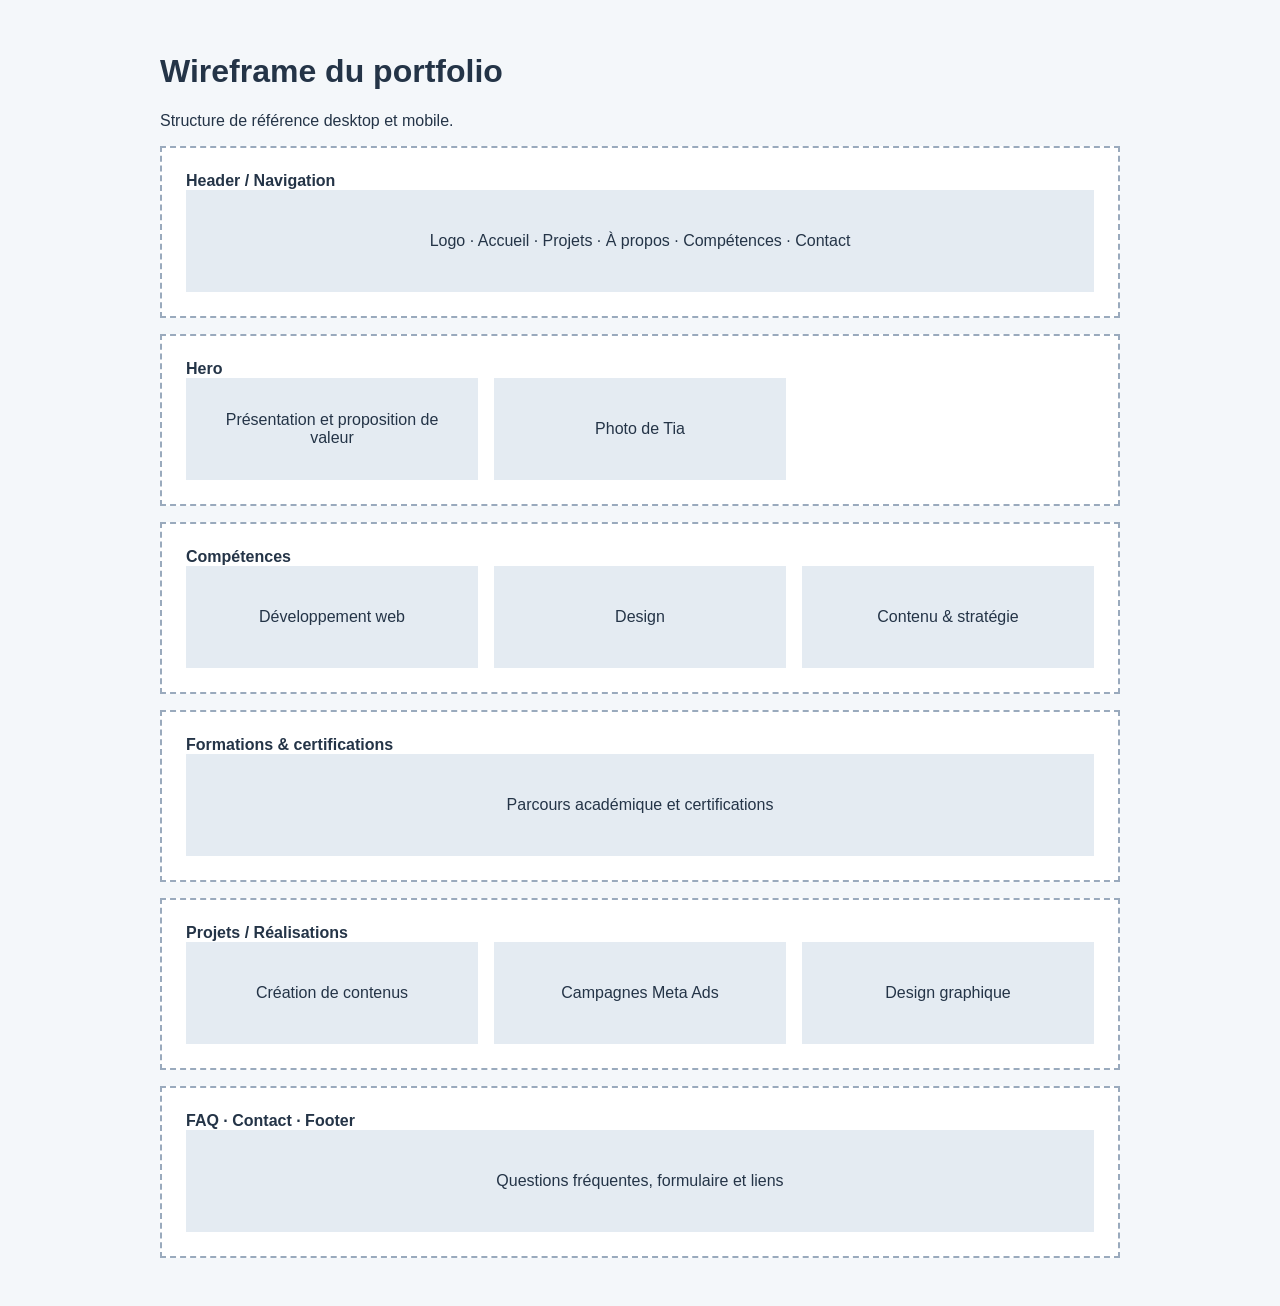
<file: wireframe-portfolio.html>
<!doctype html>
<html lang="fr">
<head>
  <meta charset="utf-8">
  <meta name="viewport" content="width=device-width, initial-scale=1">
  <title>Wireframe du portfolio</title>
  <style>
    body { margin: 0; padding: 2rem; color: #243447; background: #f4f7fa; font-family: Arial, sans-serif; }
    main { max-width: 960px; margin: auto; }
    section { margin: 1rem 0; padding: 1.5rem; border: 2px dashed #9aaabd; background: #fff; }
    .grid { display: grid; grid-template-columns: repeat(3, 1fr); gap: 1rem; }
    .block { min-height: 70px; padding: 1rem; background: #e4ebf2; display: grid; place-items: center; text-align: center; }
    @media (max-width: 700px) { .grid { grid-template-columns: 1fr; } }
  </style>
</head>
<body>
  <main>
    <h1>Wireframe du portfolio</h1>
    <p>Structure de référence desktop et mobile.</p>
    <section><strong>Header / Navigation</strong><div class="block">Logo · Accueil · Projets · À propos · Compétences · Contact</div></section>
    <section><strong>Hero</strong><div class="grid"><div class="block">Présentation et proposition de valeur</div><div class="block">Photo de Tia</div></div></section>
    <section><strong>Compétences</strong><div class="grid"><div class="block">Développement web</div><div class="block">Design</div><div class="block">Contenu & stratégie</div></div></section>
    <section><strong>Formations & certifications</strong><div class="block">Parcours académique et certifications</div></section>
    <section><strong>Projets / Réalisations</strong><div class="grid"><div class="block">Création de contenus</div><div class="block">Campagnes Meta Ads</div><div class="block">Design graphique</div></div></section>
    <section><strong>FAQ · Contact · Footer</strong><div class="block">Questions fréquentes, formulaire et liens</div></section>
  </main>
</body>
</html>
</file>
